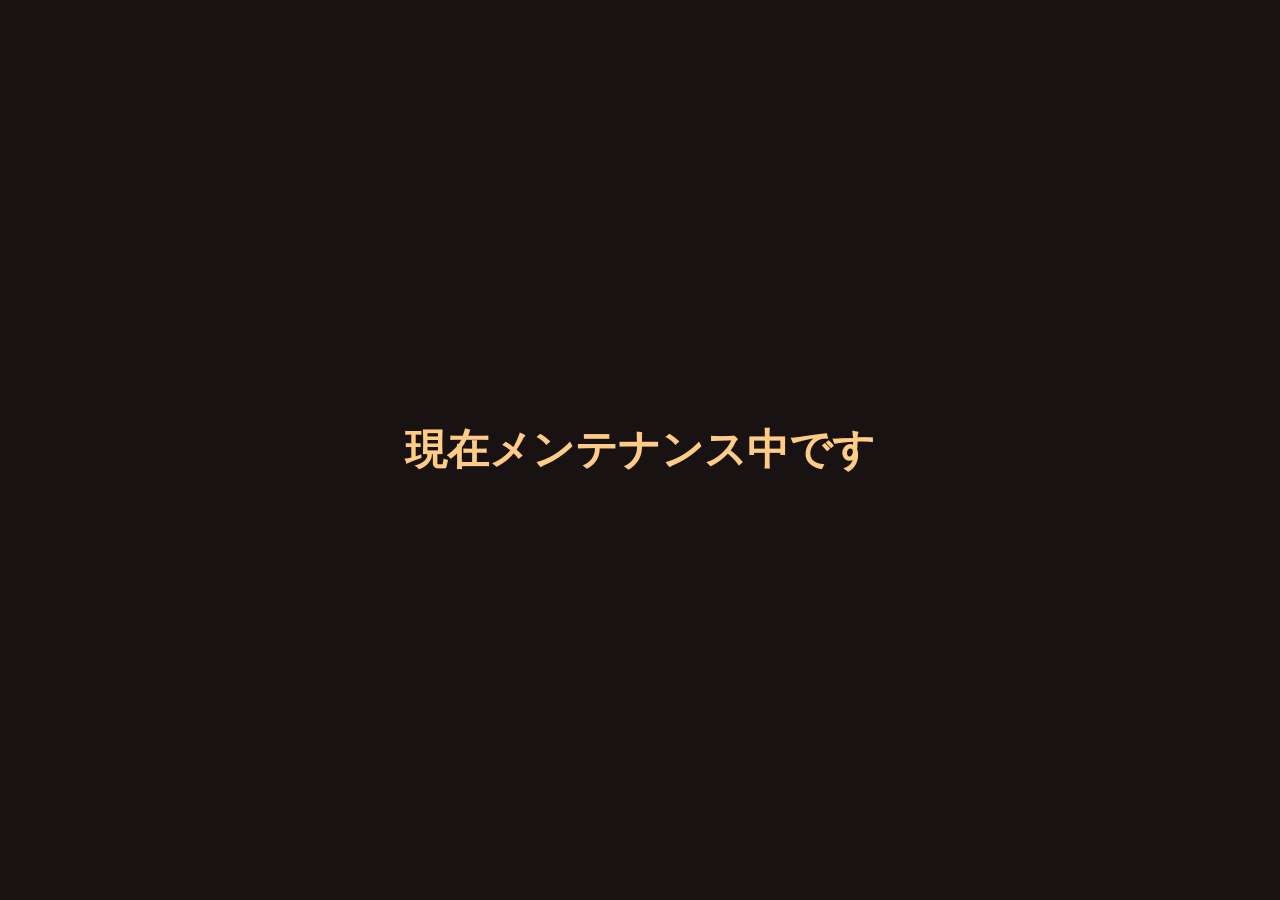
<file: index.html>
<!DOCTYPE html>
<html lang="ja">
<head>
  <meta charset="UTF-8">
  <meta name="viewport" content="width=device-width, initial-scale=1.0">
  <title>メンテナンス中</title>
  <link rel="stylesheet" href="./css/style.css">
</head>
<body>

<div style="height:100vh;display:flex;justify-content:center;align-items:center;flex-direction:column;text-align:center;padding:20px;">
  <h1 style="font-size:42px;color:#ffcc88;">
    現在メンテナンス中です
  </h1>
</div>

</body>
</html>
</file>
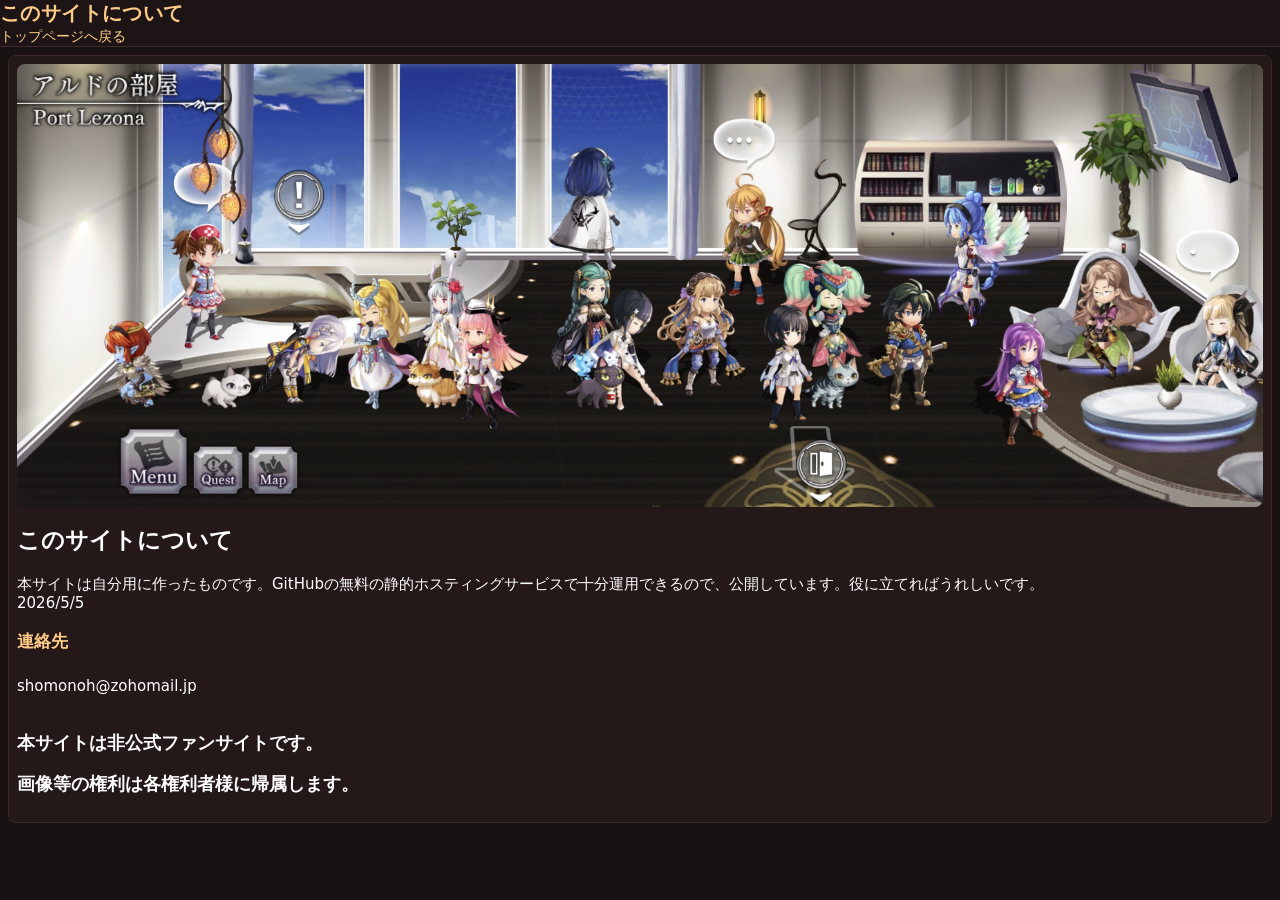
<file: about.html>
<!DOCTYPE html>
<html lang="ja">
<head>
<meta charset="UTF-8">
<meta name="viewport" content="width=device-width, initial-scale=1.0">
<title>このサイトについて</title>
<link rel="stylesheet" href="./css/style.css">
</head>

<body>

<header class="topbar">
  <div class="site-title">このサイトについて</div>
  <div class="top-links"><a href="./index.html">トップページへ戻る</a></div>
</header>

<main class="main-layout">
  <section class="category-box">

    <img
      src="./images/room.avif"
      alt="room"
      style="
        width:100%;
        display:block;
        margin:0 0 16px 0;
        border-radius:8px;
      "
    >

    <h1>このサイトについて</h1>

本サイトは自分用に作ったものです。GitHubの無料の静的ホスティングサービスで十分運用できるので、公開しています。役に立てればうれしいです。
<br>2026/5/5
<br>
<br>

    <h2>連絡先</h2>

<br>shomonoh@zohomail.jp
<br>
<br>
	<h3>本サイトは非公式ファンサイトです。</h3>
	<h3>画像等の権利は各権利者様に帰属します。</h3>

  </section>
</main>

</body>
</html>
</file>
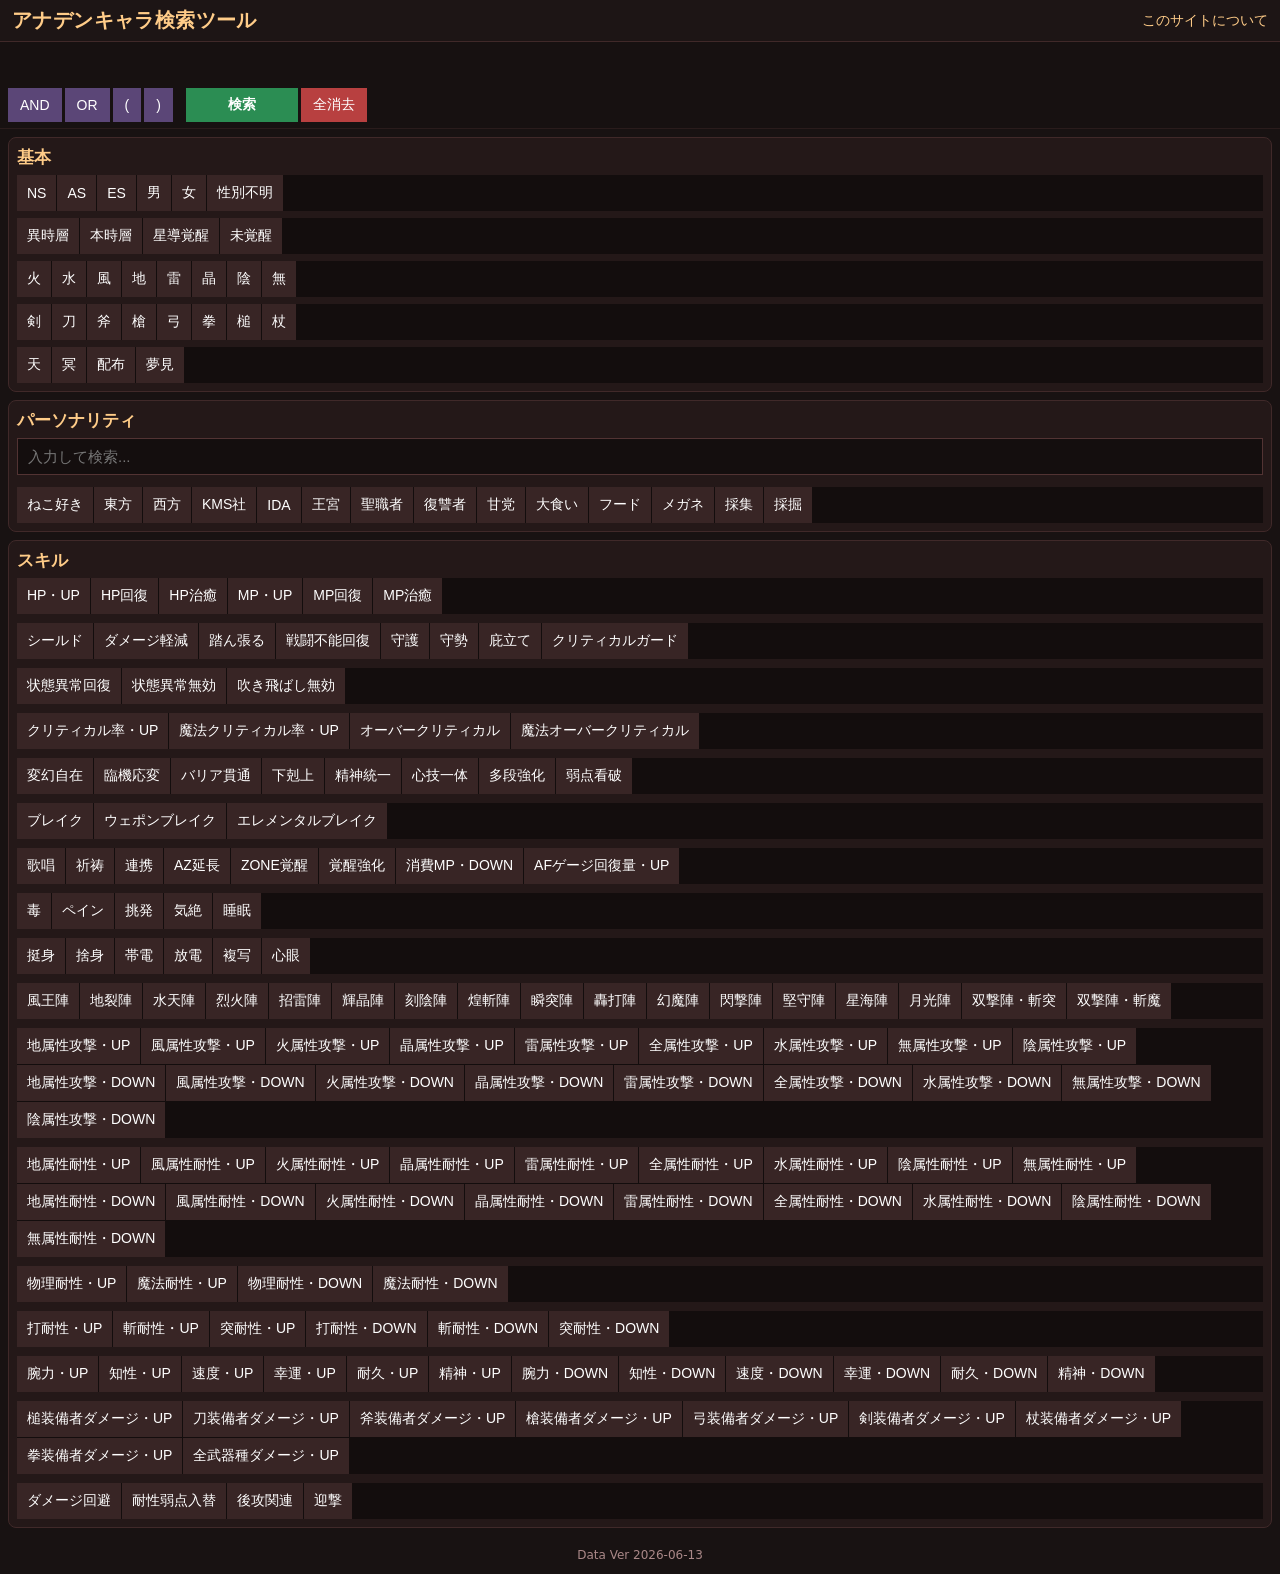
<file: maintenance.html>
<!DOCTYPE html>
<html lang="ja">
<head>
  <meta charset="UTF-8">
  <meta name="viewport" content="width=device-width, initial-scale=1.0, viewport-fit=cover">
  <title>アナデンキャラ検索ツール</title>
  <meta name="description" content="アナザーエデンのキャラクター・属性・武器・スキルを条件指定で検索できる非公式データ検索ツールです。">

  <!-- Google Analytics -->
  <script async src="https://www.googletagmanager.com/gtag/js?id=G-WDGXB57RZ4"></script>
  <script>
    window.dataLayer = window.dataLayer || [];
    function gtag(){dataLayer.push(arguments);}
    gtag('js', new Date());
    gtag('config', 'G-WDGXB57RZ4');
  </script>

  <link rel="stylesheet" href="./css/style.css">
</head>
<body>

<header class="topbar">
  <div class="topbar-inner">
    <div class="site-title">アナデンキャラ検索ツール</div>
    <div class="top-links">
      <a href="./about.html">このサイトについて</a>
    </div>
  </div>
</header>

<section class="query-panel">
  <div class="query-inner">
    <div id="tokenContainer" class="token-container"></div>

    <div class="query-buttons">
      <button class="main-btn logic-btn" onclick="addOperator('AND')">AND</button>
      <button class="main-btn logic-btn" onclick="addOperator('OR')">OR</button>
      <button class="main-btn logic-btn" onclick="addOperator('(')">(</button>
      <button class="main-btn logic-btn" onclick="addOperator(')')">)</button>
      <button class="search-btn" onclick="executeSearch()">検索</button>
      <button class="danger-btn" onclick="clearTokens()">全消去</button>
    </div>
  </div>
</section>

<main class="main-layout">
  <section class="category-panel">

    <div class="category-box">
      <h2>基本</h2>

      <div class="button-subgroup">
        <div class="chip-group">
          <button class="chip" onclick="addFieldCondition('f5','NS','NS')">NS</button>
          <button class="chip" onclick="addFieldCondition('f5','AS','AS')">AS</button>
          <button class="chip" onclick="addFieldCondition('f5','ES','ES')">ES</button>
          <button class="chip" onclick="addFieldCondition('f8','男','男')">男</button>
          <button class="chip" onclick="addFieldCondition('f8','女','女')">女</button>
          <button class="chip" onclick="addFieldCondition('f8','不明','性別不明')">性別不明</button>
        </div>
      </div>

      <div class="button-subgroup">
        <div class="chip-group">
          <button class="chip" onclick="addFieldCondition('f6','y','異時層')">異時層</button>
          <button class="chip" onclick="addFieldCondition('f6','n','本時層')">本時層</button>
          <button class="chip" onclick="addFieldCondition('f7','y','星導覚醒')">星導覚醒</button>
          <button class="chip" onclick="addFieldCondition('f7','n','未覚醒')">未覚醒</button>
        </div>
      </div>

      <div class="button-subgroup">
        <div class="chip-group">
          <button class="chip" onclick="addContainsCondition('f9','火','火')">火</button>
          <button class="chip" onclick="addContainsCondition('f9','水','水')">水</button>
          <button class="chip" onclick="addContainsCondition('f9','風','風')">風</button>
          <button class="chip" onclick="addContainsCondition('f9','地','地')">地</button>
          <button class="chip" onclick="addContainsCondition('f9','雷','雷')">雷</button>
          <button class="chip" onclick="addContainsCondition('f9','晶','晶')">晶</button>
          <button class="chip" onclick="addContainsCondition('f9','陰','陰')">陰</button>
          <button class="chip" onclick="addContainsCondition('f9','無','無')">無</button>
        </div>
      </div>

      <div class="button-subgroup">
        <div class="chip-group">
          <button class="chip" onclick="addFieldCondition('f10','剣','剣')">剣</button>
          <button class="chip" onclick="addFieldCondition('f10','刀','刀')">刀</button>
          <button class="chip" onclick="addFieldCondition('f10','斧','斧')">斧</button>
          <button class="chip" onclick="addFieldCondition('f10','槍','槍')">槍</button>
          <button class="chip" onclick="addFieldCondition('f10','弓','弓')">弓</button>
          <button class="chip" onclick="addFieldCondition('f10','拳','拳')">拳</button>
          <button class="chip" onclick="addFieldCondition('f10','槌','槌')">槌</button>
          <button class="chip" onclick="addFieldCondition('f10','杖','杖')">杖</button>
        </div>
      </div>

      <div class="button-subgroup">
        <div class="chip-group">
          <button class="chip" onclick="addFieldCondition('f11','天','天')">天</button>
          <button class="chip" onclick="addFieldCondition('f11','冥','冥')">冥</button>
          <button class="chip" onclick="addFieldCondition('f12','配布','配布')">配布</button>
          <button class="chip" onclick="addFieldCondition('f12','夢見','夢見')">夢見</button>
        </div>
      </div>
    </div>

    <div class="category-box">
      <h2>パーソナリティ</h2>
      <input id="personalitySearch" class="compact-input" type="text" placeholder="入力して検索..." oninput="searchPersonality()">
      <div id="personalityResult" class="personality-result"></div>
      <div class="chip-group personality-common">
        <button class="chip" onclick="addContainsCondition('f13','ねこ好き','ねこ好き')">ねこ好き</button>
        <button class="chip" onclick="addContainsCondition('f13','東方','東方')">東方</button>
        <button class="chip" onclick="addContainsCondition('f13','西方','西方')">西方</button>
        <button class="chip" onclick="addContainsCondition('f13','KMS社','KMS社')">KMS社</button>
        <button class="chip" onclick="addContainsCondition('f13','IDAスクール','IDA')">IDA</button>
        <button class="chip" onclick="addContainsCondition('f13','ミグランス王宮','王宮')">王宮</button>
        <button class="chip" onclick="addContainsCondition('f13','聖職者','聖職者')">聖職者</button>
        <button class="chip" onclick="addContainsCondition('f13','復讐者','復讐者')">復讐者</button>
        <button class="chip" onclick="addContainsCondition('f13','甘党','甘党')">甘党</button>
        <button class="chip" onclick="addContainsCondition('f13','大食い','大食い')">大食い</button>
        <button class="chip" onclick="addContainsCondition('f13','フード','フード')">フード</button>
        <button class="chip" onclick="addContainsCondition('f13','メガネ','メガネ')">メガネ</button>
        <button class="chip" onclick="addContainsCondition('f13','採集','採集')">採集</button>
        <button class="chip" onclick="addContainsCondition('f13','採掘','採掘')">採掘</button>
      </div>
    </div>

    <div class="category-box">
      <h2>スキル</h2>
      <div id="skillButtons" class="skill-list"></div>
    </div>
  </section>
</main>

<footer class="footer">
  <div id="dataVersion">Data Ver -</div>
</footer>

<div id="skillModal" class="modal hidden">
  <div class="modal-content">
    <div class="modal-header">
      <h2 id="modalSkillTitle"></h2>
      <button class="close-btn" onclick="closeSkillModal()">×</button>
    </div>

    <div class="modal-section">
      <h3>スキル種類（OR）</h3>
      <label><input type="checkbox" data-bit="3"> ヴァリアブルチャント</label>
      <label><input type="checkbox" data-bit="4"> 固有スキル</label>
      <label><input type="checkbox" data-bit="5"> 星導スキル</label>
    </div>

    <div class="modal-section">
      <h3>対象（OR）</h3>
      <label><input type="checkbox" data-bit="8"> 味方単体</label>
      <label><input type="checkbox" data-bit="9"> 味方全体（前衛）</label>
      <label><input type="checkbox" data-bit="10"> 味方後衛</label>
      <label><input type="checkbox" data-bit="11"> 味方その他</label>
      <label><input type="checkbox" data-bit="12"> 敵方単体</label>
      <label><input type="checkbox" data-bit="13"> 敵方全体</label>
      <label><input type="checkbox" data-bit="14"> 敵方その他</label>
    </div>

    <div class="modal-section">
      <h3>追加条件（AND）</h3>
      <label><input type="checkbox" data-bit="6"> 先制</label>
      <label><input type="checkbox" data-bit="7"> 戦闘開始時</label>
      <label><input type="checkbox" data-bit="16"> 永続</label>
      <label><input type="checkbox" data-bit="17"> 耐性無視</label>
      <label class="zone-only"><input type="checkbox" data-bit="18"> 極ZONE</label>
      <label class="zone-only"><input type="checkbox" data-bit="19"> 絶ZONE</label>
    </div>

    <button class="confirm-btn" onclick="confirmSkillCondition()">条件追加</button>
  </div>
</div>

<div id="customTooltip" class="custom-tooltip hidden"></div>
<div id="toast" class="toast hidden"></div>

<script src="./js/app.js"></script>
</body>
</html>
</file>
<file: css/style.css>
* {
  box-sizing: border-box;
}

html {
  scroll-padding-top: 130px;
}

body {
  margin: 0;
  background: #181212;
  color: #fff;
  font-family: system-ui, -apple-system, BlinkMacSystemFont, "Segoe UI", sans-serif;
  font-size: 15px;
}

.topbar {
  position: sticky;
  top: 0;
  z-index: 300;
  background: rgba(30, 22, 22, 0.98);
  border-bottom: 1px solid #402929;
}

.topbar-inner,
.query-inner,
.main-layout,
.result-page {
  width: min(1480px, 100%);
  margin: 0 auto;
}

.topbar-inner {
  display: flex;
  justify-content: space-between;
  align-items: center;
  padding: calc(7px + env(safe-area-inset-top)) 12px 7px;
}

.site-title {
  font-size: 20px;
  font-weight: 800;
  color: #ffcc88;
  letter-spacing: 0.02em;
}

.top-links a,
.close-result-btn {
  color: #ffcc88;
  text-decoration: none;
  font-size: 14px;
  border: none;
  background: transparent;
  cursor: pointer;
}

.query-panel {
  position: sticky;
  top: calc(38px + env(safe-area-inset-top));
  z-index: 290;
  padding: 0;
  background: rgba(24, 18, 18, 0.99);
  border-bottom: 1px solid #2a1c1c;
  -webkit-backdrop-filter: blur(8px);
  backdrop-filter: blur(8px);
}

.query-inner {
  padding: 6px 8px;
}

.token-container {
  display: flex;
  flex-wrap: wrap;
  gap: 5px;
  min-height: 34px;
  margin-bottom: 6px;
  align-items: center;
}

.token {
  position: relative;
  padding: 6px 21px 6px 9px;
  background: #d86d28;
  border-radius: 5px;
  font-size: 14px;
  line-height: 1.25;
  cursor: pointer;
  user-select: none;
}

.result-token {
  padding-right: 9px;
}

.token.operator {
  background: #5b4677;
}

.token.skill {
  background: #b8579a;
}

.token:hover,
.token.active-tooltip {
  filter: brightness(1.22);
}

.token-close {
  position: absolute;
  right: 4px;
  top: 1px;
  border: none;
  background: none;
  color: white;
  cursor: pointer;
  padding: 0;
  line-height: 1;
  font-size: 14px;
}

.query-buttons {
  display: flex;
  gap: 3px;
  flex-wrap: wrap;
}

.main-btn,
.search-btn,
.danger-btn,
.confirm-btn {
  border: none;
  padding: 8px 12px;
  font-size: 14px;
  color: white;
  cursor: pointer;
}

.main-btn {
  background: #5b4677;
}

.main-btn:hover,
.main-btn:active {
  background: #7b62a5;
}

.search-btn {
  min-width: 112px;
  margin-left: 10px;
  background: #2b8d53;
  font-weight: 700;
}

.search-btn:hover {
  background: #35aa65;
}

.danger-btn {
  background: #b84040;
}

.danger-btn:hover {
  background: #d15050;
}

.confirm-btn {
  width: 100%;
  margin-top: 12px;
  background: #d86d28;
}

.main-layout {
  display: block;
  padding: 8px;
}

.category-panel {
  display: flex;
  flex-direction: column;
  gap: 8px;
}

.category-box {
  background: #241818;
  border: 1px solid #402929;
  border-radius: 8px;
  padding: 8px;
}

.category-box h2 {
  margin: 0 0 6px 0;
  font-size: 17px;
  color: #ffcc88;
}

.button-subgroup {
  margin-bottom: 7px;
}

.button-subgroup:last-child {
  margin-bottom: 0;
}

.chip-group,
.skill-group-buttons,
.personality-result {
  display: flex;
  flex-wrap: wrap;
  gap: 1px;
  background: #130d0d;
}

.skill-group {
  margin-bottom: 9px;
}

.skill-group:last-child {
  margin-bottom: 0;
}

.skill-group-buttons {
  align-items: stretch;
}

.chip {
  border: none;
  background: #382525;
  color: white;
  padding: 9px 10px;
  font-size: 14px;
  cursor: pointer;
  min-height: 36px;
  white-space: nowrap;
  flex: 0 0 auto;
}

.chip:hover {
  background: #ff8844;
}

.compact-input {
  width: 100%;
  border: 1px solid #523333;
  background: #140e0e;
  color: #fff;
  padding: 9px 10px;
  margin-bottom: 6px;
  font-size: 15px;
}

.personality-result {
  margin-bottom: 6px;
}

.footer {
  padding: 12px;
  text-align: center;
  font-size: 12px;
  color: #a88;
}

.modal {
  position: fixed;
  inset: 0;
  z-index: 500;
  background: rgba(0,0,0,0.68);
  display: flex;
  justify-content: center;
  align-items: center;
}

.hidden {
  display: none !important;
}

.modal-content {
  width: min(92%, 680px);
  max-height: 90vh;
  overflow-y: auto;
  background: #241818;
  padding: 16px;
  border-radius: 8px;
  border: 1px solid #5a3939;
}

.modal-header {
  display: flex;
  justify-content: space-between;
  align-items: center;
}

.modal-header h2 {
  margin: 0;
  color: #ffcc88;
}

.close-btn {
  border: none;
  background: none;
  color: white;
  font-size: 28px;
  cursor: pointer;
}

.modal-section {
  margin-top: 12px;
  border-top: 1px solid #402929;
  padding-top: 8px;
}

.modal-section h3 {
  margin: 0 0 6px;
  font-size: 15px;
  color: #ffcc88;
}

.modal-section label {
  display: inline-block;
  margin: 4px 12px 4px 0;
  font-size: 14px;
}

.modal-section label.disabled {
  opacity: .35;
  color: #aaa;
}

.modal-section label.disabled input {
  pointer-events: none;
}

.custom-tooltip {
  position: fixed;
  z-index: 800;
  max-width: 320px;
  padding: 8px 10px;
  border: 1px solid #6e4444;
  border-radius: 6px;
  background: #120c0c;
  color: #fff;
  font-size: 13px;
  line-height: 1.55;
  white-space: pre-line;
  box-shadow: 0 4px 16px rgba(0,0,0,.5);
  pointer-events: none;
}

.toast {
  position: fixed;
  left: 50%;
  top: calc(76px + env(safe-area-inset-top));
  z-index: 900;
  transform: translateX(-50%);
  padding: 10px 16px;
  background: #3a2222;
  border: 1px solid #d86d28;
  color: #ffcc88;
  border-radius: 8px;
  box-shadow: 0 8px 24px rgba(0,0,0,.45);
  animation: toastFade 1s ease forwards;
}

@keyframes toastFade {
  0% { opacity: 0; transform: translate(-50%, -8px); }
  15% { opacity: 1; transform: translate(-50%, 0); }
  70% { opacity: 1; transform: translate(-50%, 0); }
  100% { opacity: 0; transform: translate(-50%, -8px); }
}

.result-body {
  margin: 0;
  background: #181212;
}

.result-page {
  padding: 8px;
}

.result-header {
  color: #ffcc88;
  font-size: 15px;
  margin: 8px 0;
}

.result-container {
  display: flex;
  flex-direction: column;
  gap: 2px;
}

.character-card {
  display: flex;
  align-items: center;
  gap: 10px;
  background: #241919;
  border: 1px solid #3a2828;
  padding: 4px 8px;
  min-height: 74px;
}

.character-card:hover {
  background: #352323;
}

.character-image {
  width: 64px;
  height: calc(64px * 162 / 159);
  object-fit: contain;
  flex-shrink: 0;
}

.character-info {
  display: flex;
  justify-content: space-between;
  align-items: center;
  width: 100%;
  min-width: 0;
  gap: 10px;
}

.character-name {
  font-size: 16px;
  font-weight: bold;
  white-space: nowrap;
  overflow: hidden;
  text-overflow: ellipsis;
}

.link-buttons {
  display: flex;
  gap: 3px;
  flex-shrink: 0;
}

.link-buttons a {
  padding: 6px 10px;
  font-size: 13px;
  background: #d86d28;
  color: white;
  text-decoration: none;
  border-radius: 4px;
}

@media (max-width: 900px) {
  .topbar-inner {
    padding-left: 8px;
    padding-right: 8px;
  }

  .query-panel {
    top: calc(36px + env(safe-area-inset-top));
  }

  .site-title {
    font-size: 16px;
  }

  .top-links a,
  .close-result-btn {
    font-size: 12px;
  }

  .main-layout,
  .result-page {
    padding: 6px;
  }

  .chip {
    font-size: 13px;
    padding: 9px 9px;
  }

  .token {
    font-size: 13px;
  }

  .character-name {
    font-size: 14px;
  }

  .result-body .character-name {
    white-space: normal;
    overflow: visible;
    text-overflow: clip;
    line-height: 1.35;
    display: -webkit-box;
    -webkit-line-clamp: 3;
    -webkit-box-orient: vertical;
  }

  .character-image {
    width: 54px;
    height: calc(54px * 162 / 159);
  }

  .search-btn {
    min-width: 96px;
    margin-left: 8px;
  }
}


.toast-message {
  position: fixed;
  left: 50%;
  top: 92px;
  transform: translateX(-50%);
  z-index: 1000;
  padding: 10px 18px;
  border: 1px solid #6e4444;
  border-radius: 8px;
  background: #241818;
  color: #ffcc88;
  font-size: 15px;
  box-shadow: 0 6px 20px rgba(0,0,0,.55);
  opacity: 0;
  pointer-events: none;
}

.toast-message.show {
  opacity: 1;
}

.toast-message.fade-out {
  opacity: 0;
  transition: opacity .6s ease;
}
</file>
